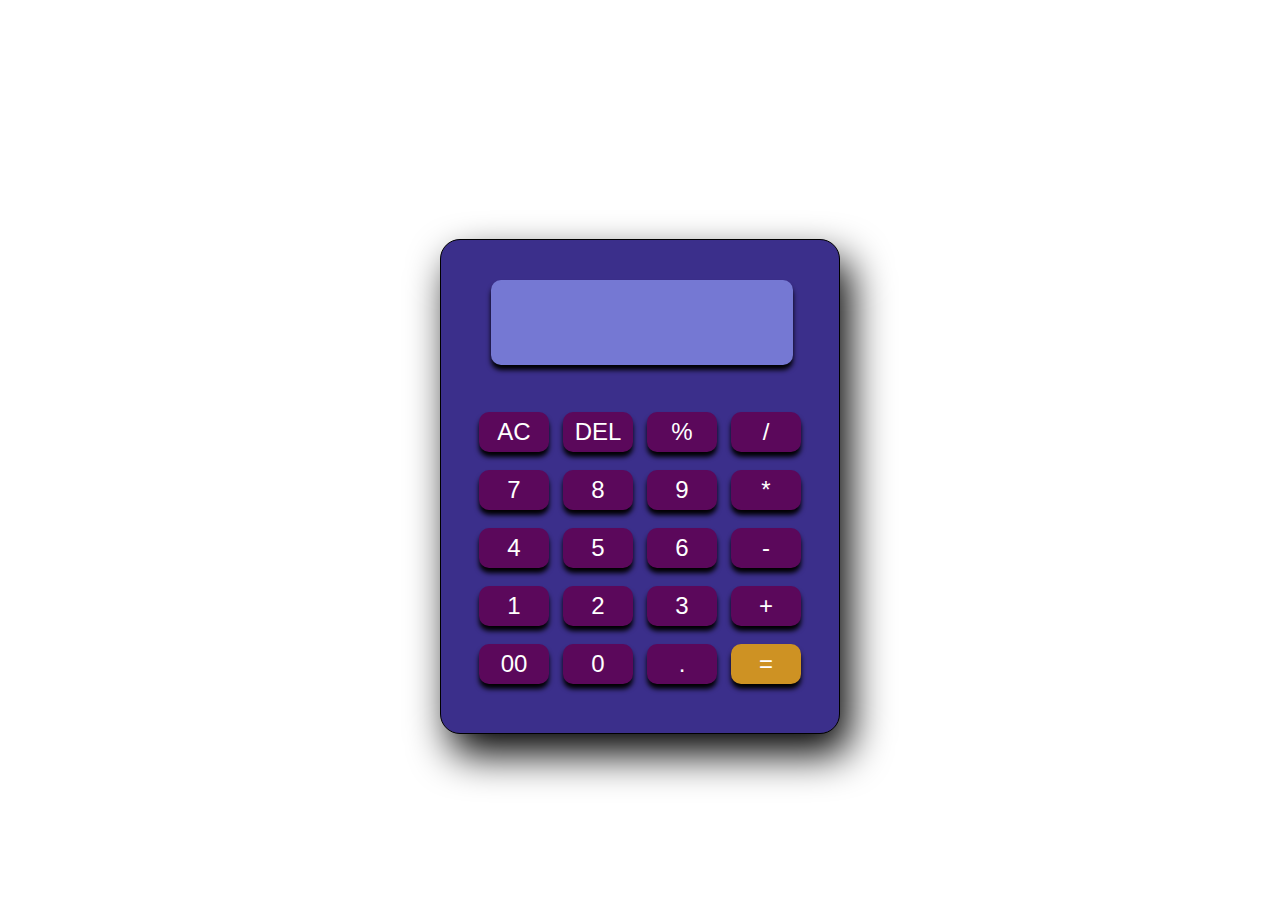
<file: calcultore/node.html>
<!DOCTYPE html>
    <html lang="en">
    <head>
        <meta charset="UTF-8">
        <meta name="viewport" content="width=device-width, initial-scale=1.0">
        <title>Document</title>
        <link rel="stylesheet" href="calcultore.css">
    </head>
    <body>
    <h1>caculatore</h1><br><br>
        <div class="container">
            <div class="input"><input type="text" ></div><br>
            <div class="row">
                <button class="btn">AC</button>
                <button class="btn">DEL</button>    
                <button class="btn">%</button>
                <button class="btn">/</button>
            </div>
            <div class="row">
                <button class="btn">7</button>
                <button class="btn">8</button>
                <button class="btn">9</button>
                <button class="btn">*</button>
            </div>
            <div class="row">
                <button class="btn">4</button>
                <button class="btn">5</button>
                <button class="btn">6</button>
                <button class="btn">-</button>
            </div>
            <div class="row">
                <button class="btn">1</button>
                <button class="btn">2</button>
                <button class="btn">3</button>
                <button class="btn">+</button>
            </div>
            <div class="row">
                <button class="btn">00</button>
                <button class="btn">0</button>
                <button class="btn">.</button>
                <button class="btn" style="background-color: rgb(206, 146, 35);">=</button>
            </div>
        </div>
        



    <script src="node.js"></script>
    </body>
    </html>
</file>
<file: calcultore/calcultore.css>
*{
     margin: 0;
     padding: 0;
     box-sizing: border-box;
 }
 html,body{
     height: 100%;
     width: 100%;
     /* background-color: rgb(36, 34, 34); */
     place-content: center;
 }
 h1{
     text-align: center;
     color: white;
 }
 .container{
     margin: auto;
     display: flex;
     flex-direction: column;
     align-items: center;
     justify-content: center;
     border:1px solid black;
     /* margin: auto; */
     /* box-shadow: 0 0 20px black; */            
     box-shadow: 10px 20px 40px rgb(0, 0, 0);
     background-color: #3b2f8b;
     width: 400px;
     border-radius:20px ;
     padding:40px 10px;
 }
.row{
margin:4px;
}
.input input{
    width:80%;
    color: white;
    background-color: #7578d3;
    text-align: right;
    font-size:40px;
    margin-left:40px;
    outline: none;
    padding:20px 5px ;
    margin-bottom:20px;
    border: none;
    box-shadow: 0px 5px 5px rgb(0, 0, 0);
    border-radius: 10px;
}
button{
    color: white;
    background-color:#5b085b;
    border: none;
    font-size:24px;
    cursor: pointer;
    margin:5px;
    border-radius:10px;
    /* padding:22px; */
    width:70px;
    height:40px;
    box-shadow: 0px 5px 5px rgb(0, 0, 0);
}
</file>
